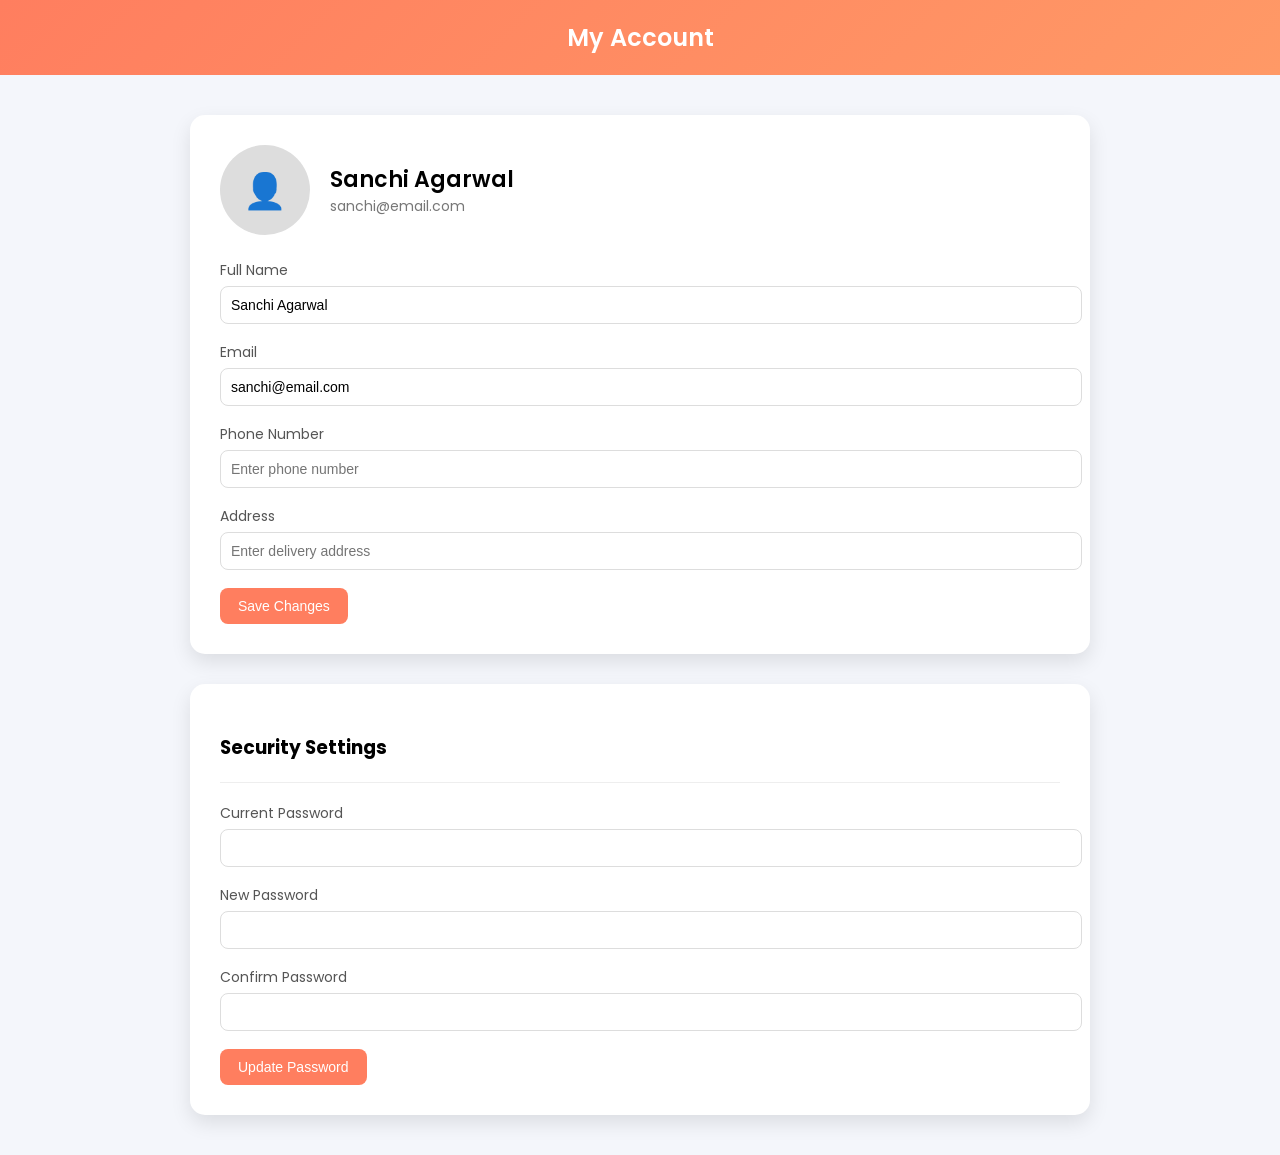
<file: profile.html>
<!DOCTYPE html>
<html lang="en">
<head>
<meta charset="UTF-8">
<meta name="viewport" content="width=device-width, initial-scale=1.0">

<title>My Profile</title>

<link href="https://fonts.googleapis.com/css2?family=Poppins:wght@300;400;600&display=swap" rel="stylesheet">

<style>

body{
font-family:'Poppins',sans-serif;
background:#f4f6fb;
margin:0;
}

/* Header */

.header{
background:linear-gradient(135deg,#ff7e5f,#ff9966);
padding:20px;
color:white;
text-align:center;
font-size:24px;
font-weight:600;
}

/* Container */

.container{
width:80%;
max-width:900px;
margin:40px auto;
}

/* Profile Card */

.profile-card{
background:white;
border-radius:15px;
padding:30px;
box-shadow:0 8px 20px rgba(0,0,0,0.1);
margin-bottom:30px;
}

/* Profile Header */

.profile-header{
display:flex;
align-items:center;
gap:20px;
margin-bottom:25px;
}

.profile-img{
width:90px;
height:90px;
border-radius:50%;
background:#ddd;
display:flex;
align-items:center;
justify-content:center;
font-size:35px;
color:#555;
}

.profile-name{
font-size:22px;
font-weight:600;
}

.profile-email{
color:#777;
font-size:14px;
}

/* Form */

.form-group{
margin-bottom:18px;
}

label{
display:block;
font-size:14px;
margin-bottom:5px;
color:#555;
}

input{
width:100%;
padding:10px;
border-radius:8px;
border:1px solid #ddd;
font-size:14px;
}

input:focus{
outline:none;
border-color:#ff7e5f;
}

/* Buttons */

.btn{
background:#ff7e5f;
color:white;
border:none;
padding:10px 18px;
border-radius:8px;
cursor:pointer;
font-size:14px;
}

.btn:hover{
background:#ff5a3d;
}

/* Password Section */

.password-box{
margin-top:20px;
border-top:1px solid #eee;
padding-top:20px;
}

</style>

</head>

<body>

<div class="header">
My Account
</div>

<div class="container">

<!-- PROFILE INFO -->

<div class="profile-card">

<div class="profile-header">

<div class="profile-img">
👤
</div>

<div>
<div class="profile-name">Sanchi Agarwal</div>
<div class="profile-email">sanchi@email.com</div>
</div>

</div>

<form>

<div class="form-group">
<label>Full Name</label>
<input type="text" value="Sanchi Agarwal">
</div>

<div class="form-group">
<label>Email</label>
<input type="email" value="sanchi@email.com">
</div>

<div class="form-group">
<label>Phone Number</label>
<input type="text" placeholder="Enter phone number">
</div>

<div class="form-group">
<label>Address</label>
<input type="text" placeholder="Enter delivery address">
</div>

<button class="btn">Save Changes</button>

</form>

</div>

<!-- CHANGE PASSWORD -->

<div class="profile-card">

<h3>Security Settings</h3>

<form class="password-box">

<div class="form-group">
<label>Current Password</label>
<input type="password">
</div>

<div class="form-group">
<label>New Password</label>
<input type="password">
</div>

<div class="form-group">
<label>Confirm Password</label>
<input type="password">
</div>

<button class="btn">Update Password</button>

</form>

</div>

</div>

</body>
</html>
</file>
